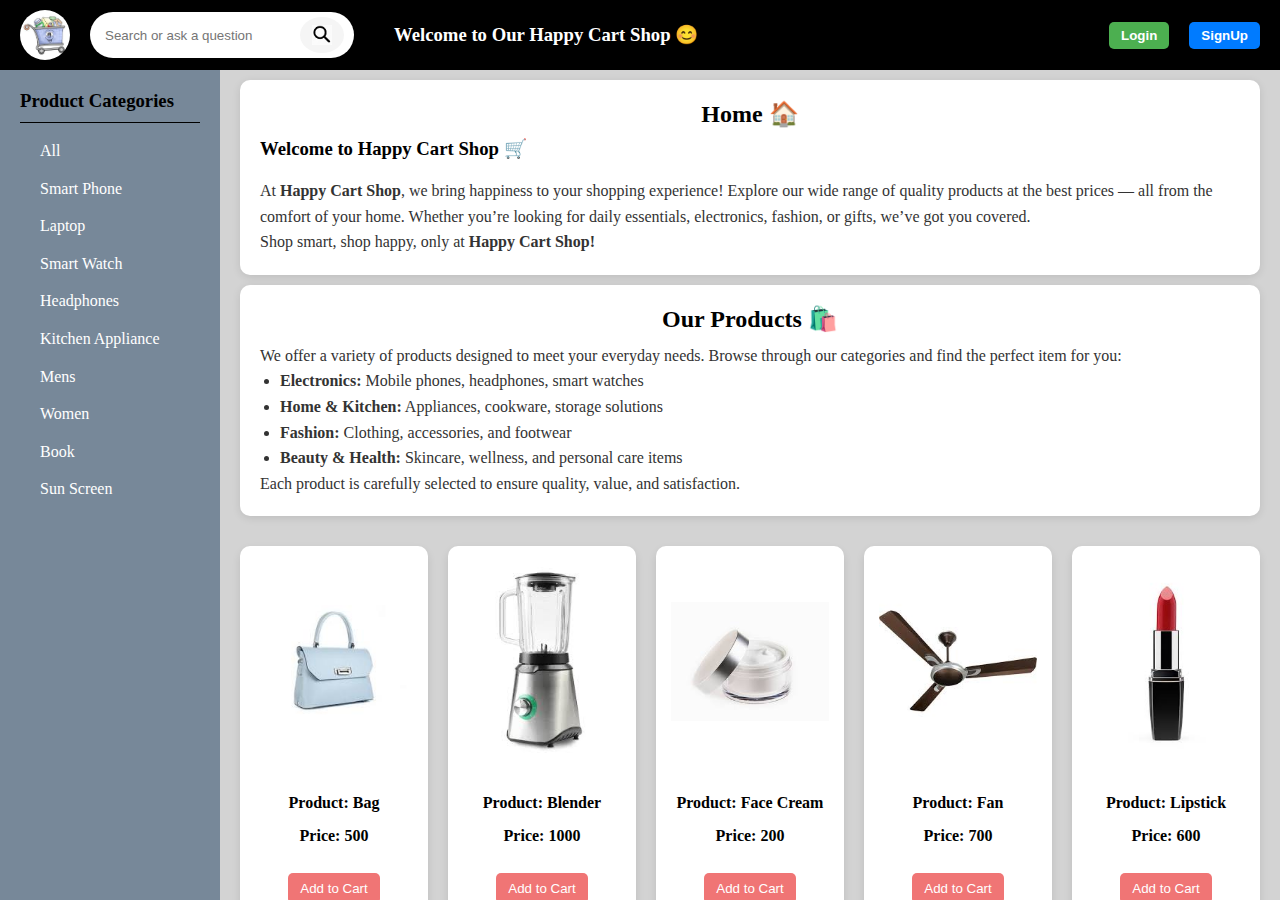
<file: index.html>
<html>
<head>
    <meta charset="UTF-8">
    <meta name="viewport" content="width=device-width, initial-scale=1.0">
    <title>Product Sales</title>
    <link rel="stylesheet" href="style.css">
</head>

<body>

    <!-- Navigation Bar -->
    <nav>
        <div class="logo-left">
            <img src="image/logo.jpeg" alt="logo" class="logo">

            <div class="search">
                <input type="text" placeholder="Search or ask a question">
                <button class="search-btn">
                    <img src="image/search.jpeg" alt="search" width="20" height="20">
                </button>
            </div>

            <div class="title">
                <h3>Welcome to Our Happy Cart Shop 😊</h3>
            </div>
        </div>

        <!-- RIGHT SIDE (Dynamic Login / Username) -->
        <div class="login-right" id="userSection">
            <!-- JS Will Replace This Content -->
        </div>
    </nav>


    <!-- Page Layout -->
    <div class="container">

        <!-- Sidebar -->
        <aside class="sidebar">
            <h3>Product Categories</h3>
            <ul>
                <li><a href="All.html" target="contentFrame">All</a></li>
                <li><a href="SmartPhone.html" target="contentFrame">Smart Phone</a></li>
                <li><a href="Laptop.html" target="contentFrame">Laptop</a></li>
                <li><a href="Smartwatch.html" target="contentFrame">Smart Watch</a></li>
                <li><a href="Headphones.html" target="contentFrame">Headphones</a></li>
                <li><a href="KitchenAppliance.html" target="contentFrame">Kitchen Appliance</a></li>
                <li><a href="Mens.html" target="contentFrame">Mens</a></li>
                <li><a href="Women.html" target="contentFrame">Women</a></li>
                <li><a href="Book.html" target="contentFrame">Book</a></li>
                <li><a href="Sunscreen.html" target="contentFrame">Sun Screen</a></li>
            </ul>
        </aside>

        <!-- Main content area -->
        <main class="content">
            <iframe name="contentFrame" src="All.html"></iframe>
        </main>

    </div>


    <!-- LOGIN / LOGOUT SCRIPT -->
    <script>
    function updateUserUI() {
        let loggedUser = localStorage.getItem("loggedInUser");
        let userSection = document.getElementById("userSection");

        if (loggedUser) {
            userSection.innerHTML = `
                <span class="username">👤 ${loggedUser}</span>

                <button class="order-btn" onclick="goOrders()">
                    My Orders
                </button>

                <button class="logout-btn" onclick="logout()">
                    Logout
                </button>
            `;
        } else {
            userSection.innerHTML = `
                <button class="login-btn" onclick="goLogin()">Login</button>
                <button class="signup-btn" onclick="goSignup()">SignUp</button>
            `;
        }
    }

    function goLogin() {
        window.location.href = "login.html";
    }

    function goSignup() {
        window.location.href = "signup.html";
    }

    function goOrders() {
        window.location.href = "order.html"; // You can change this if your page name is different
    }

    function logout() {
        localStorage.removeItem("loggedInUser");
        alert("Logged out successfully!");
        updateUserUI();
    }

    window.onload = updateUserUI;
</script>


</body>
</html>
</file>
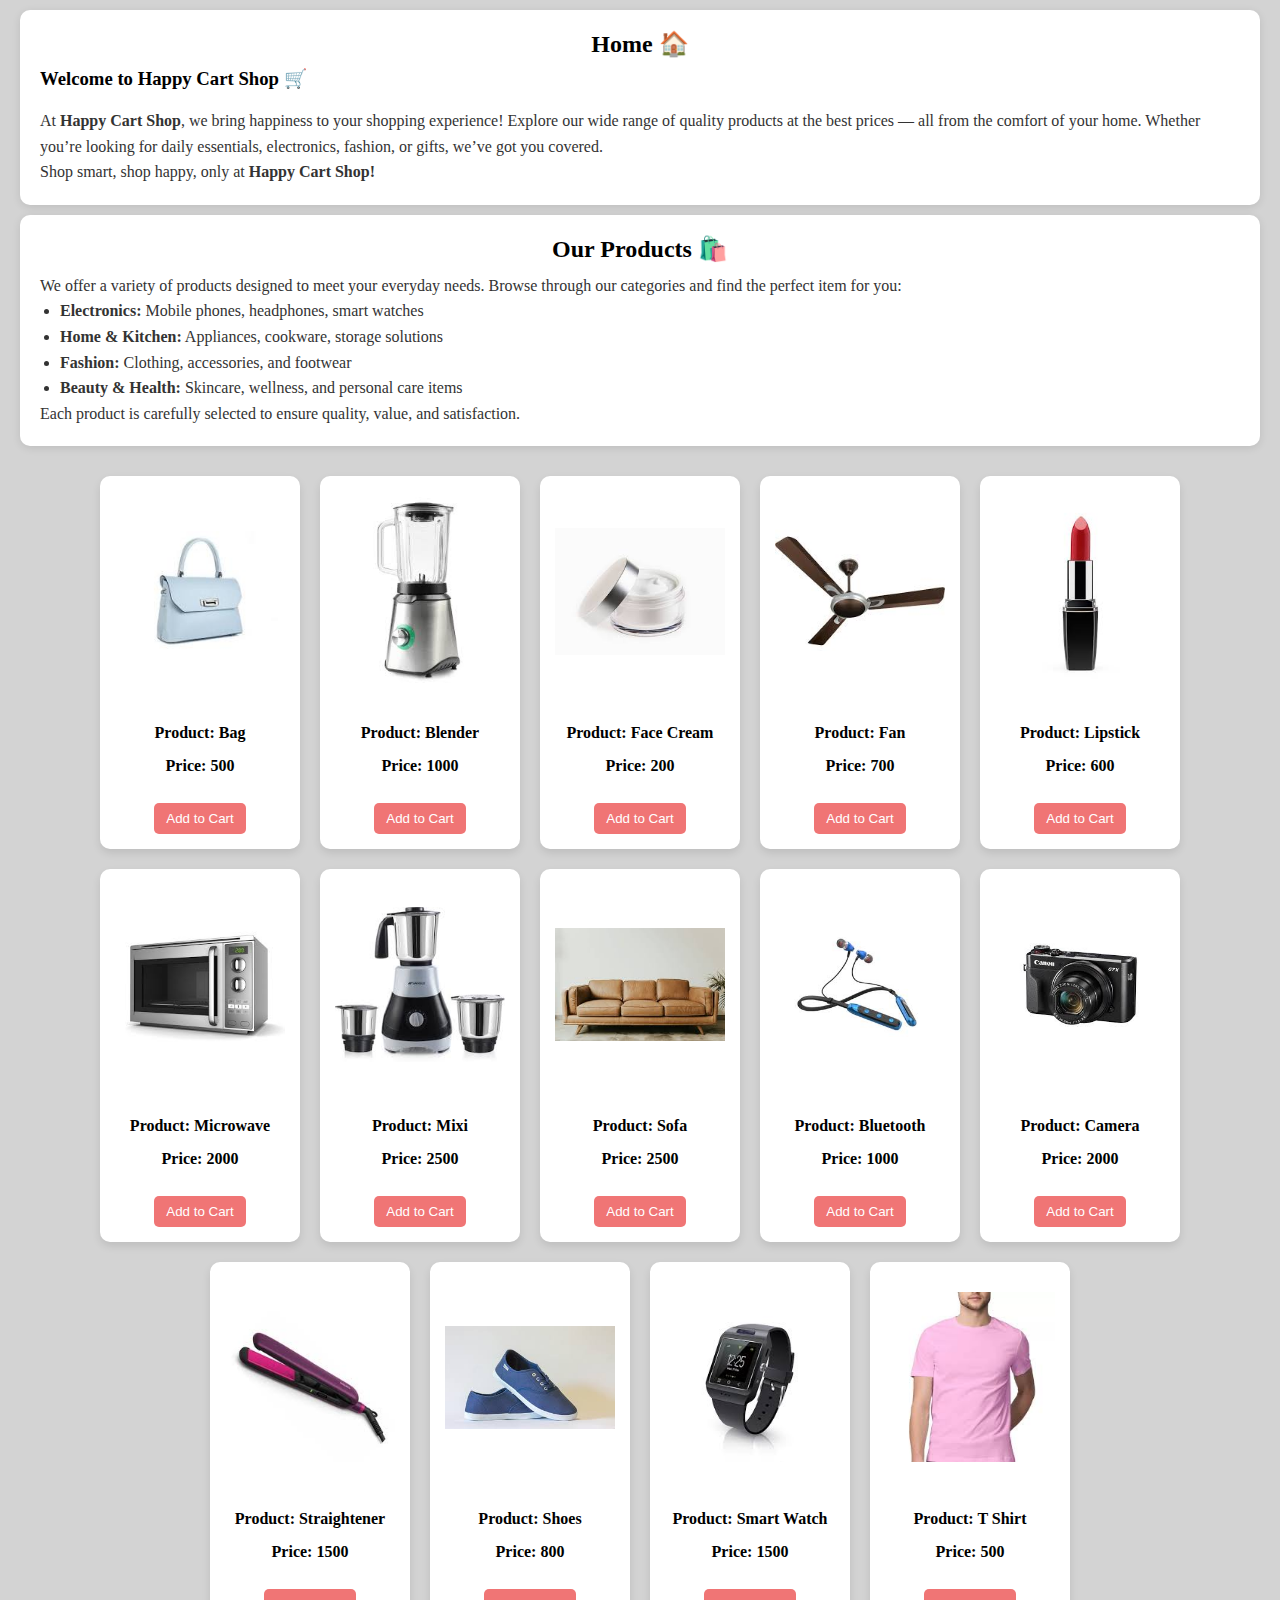
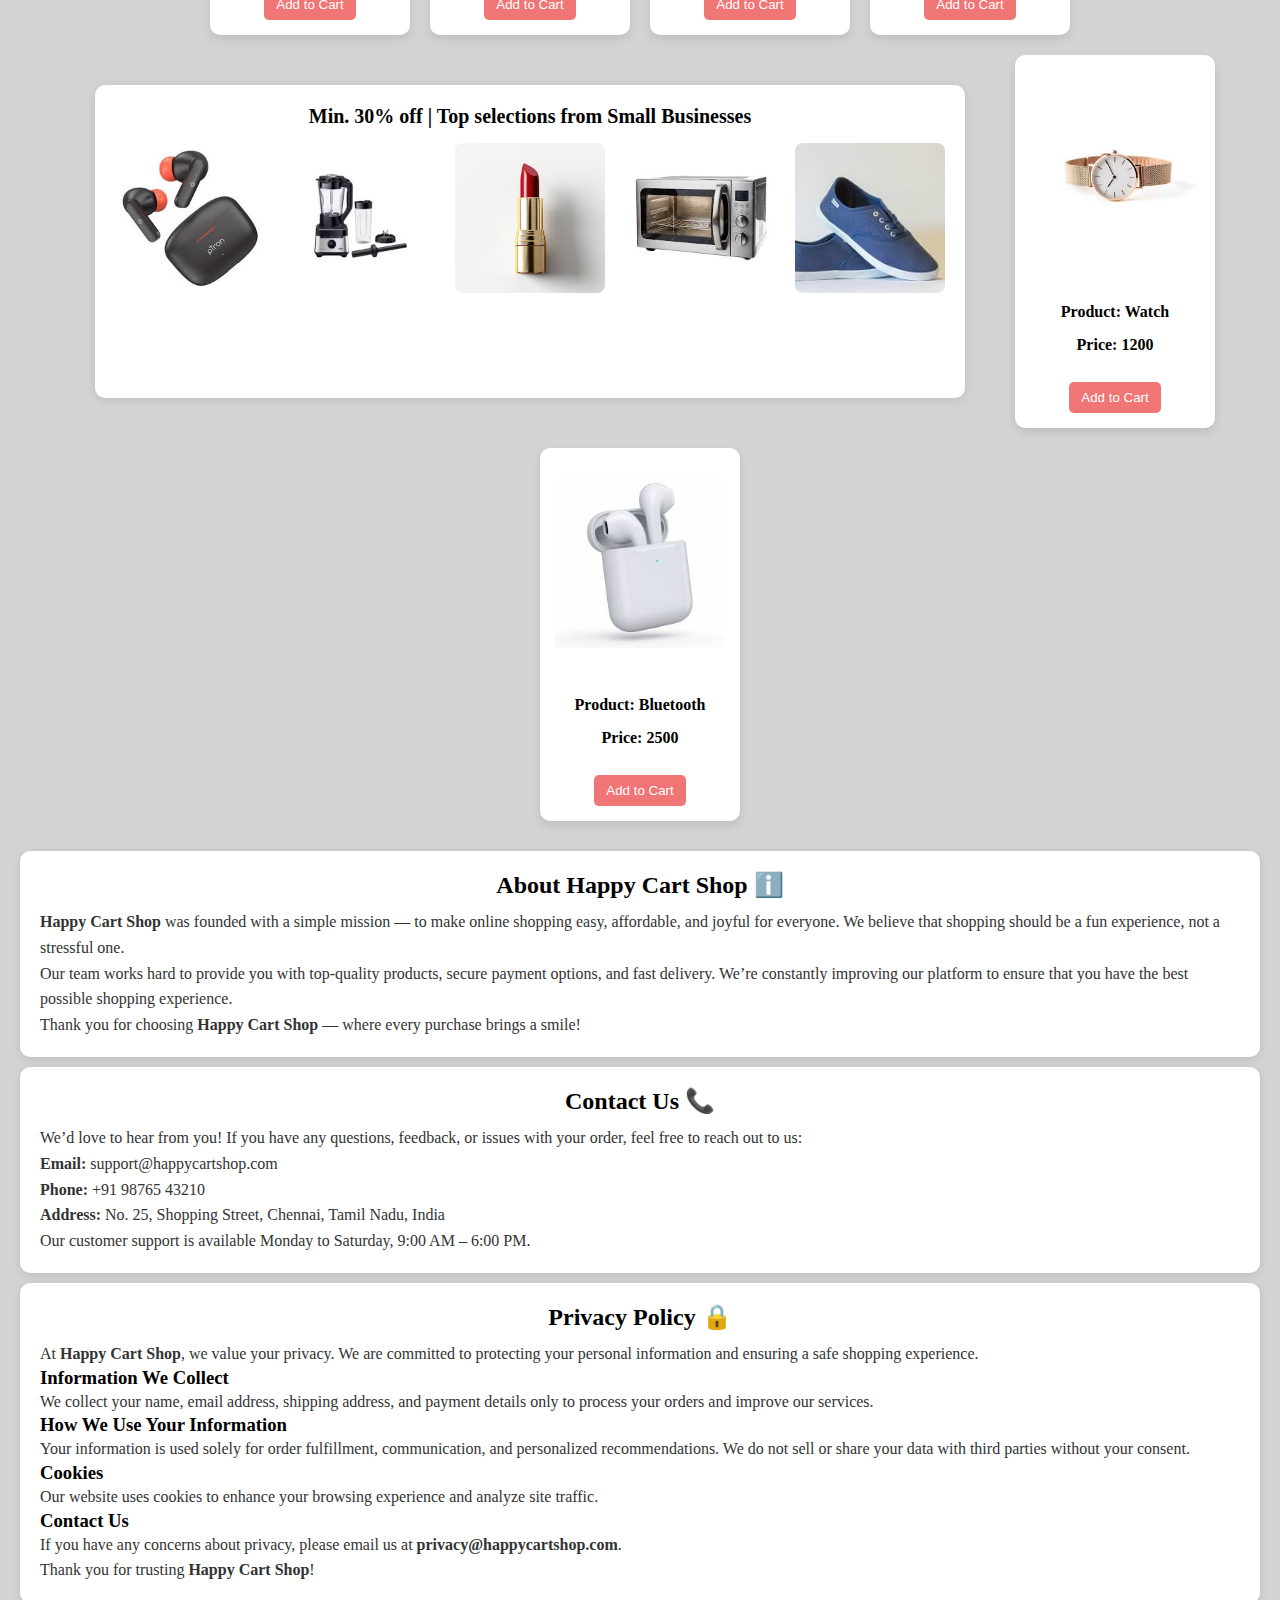
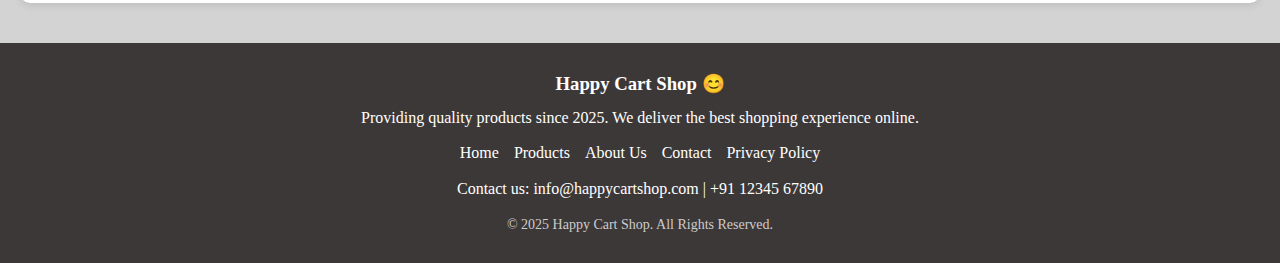
<file: All.html>
<!DOCTYPE html>
<html lang="en">
<head>
  <meta charset="UTF-8">
  <meta name="viewport" content="width=device-width, initial-scale=1.0">
  <title>All Products</title>
  <link rel="stylesheet" href="style.css">
</head>
<body>
  <div class="about">
    <h2> Home 🏠</h2>
    <h3>Welcome to Happy Cart Shop 🛒</h3><br>
    <p>At <b>Happy Cart Shop</b>, we bring happiness to your shopping experience! Explore our wide range of quality products at the best prices — all from the comfort of your home. Whether you’re looking for daily essentials, electronics, fashion, or gifts, we’ve got you covered.</p>
    <p>Shop smart, shop happy, only at <b>Happy Cart Shop!</b></p>
  </div>

  <div class="product-about">
    <h2>Our Products 🛍️ </h2>
    <p>We offer a variety of products designed to meet your everyday needs. Browse through our categories and find the perfect item for you:</p>
    <ul>
      <li><b>Electronics:</b> Mobile phones, headphones, smart watches</li>
      <li><b>Home & Kitchen:</b> Appliances, cookware, storage solutions</li>
      <li><b>Fashion:</b> Clothing, accessories, and footwear</li>
      <li><b>Beauty & Health:</b> Skincare, wellness, and personal care items</li>
    </ul>
    <p>Each product is carefully selected to ensure quality, value, and satisfaction.</p>
  </div>


  <div class="box">
    <div class="product-card">
      <img src="[data-uri]" alt="Product Image"><br>
      <h4>Product: Bag</h4>
      <h4>Price: 500</h4><br>
      <button>Add to Cart</button>
    </div>

    <div class="product-card">
      <img src="[data-uri]" alt="Product Image"><br>
      <h4>Product: Blender</h4>
      <h4>Price: 1000</h4><br>
      <button>Add to Cart</button>
    </div>

    <div class="product-card">
      <img src="[data-uri]" alt="Product Image"><br>
      <h4>Product: Face Cream</h4>
      <h4>Price: 200</h4><br>
      <button>Add to Cart</button>
    </div>

    <div class="product-card">
      <img src="[data-uri]" alt="Product Image"><br>
      <h4>Product: Fan</h4>
      <h4>Price: 700</h4><br>
      <button>Add to Cart</button>
    </div>

    <div class="product-card">
      <img src="[data-uri]" alt="Product Image"><br>
      <h4>Product: Lipstick</h4>
      <h4>Price: 600</h4><br>
      <button>Add to Cart</button>
    </div>

    <div class="product-card">
      <img src="[data-uri]" alt="Product Image"><br>
      <h4>Product: Microwave</h4>
      <h4>Price: 2000</h4><br>
      <button>Add to Cart</button>
    </div>

    <div class="product-card">
      <img src="[data-uri]" alt="Product Image"><br>
      <h4>Product: Mixi</h4>
      <h4>Price: 2500</h4><br>
      <button>Add to Cart</button>
    </div>


    <div class="product-card">
      <img src="[data-uri]" alt="Product Image"><br>
      <h4>Product: Sofa</h4>
      <h4>Price: 2500</h4><br>
      <button>Add to Cart</button>
    </div>

    <div class="product-card">
      <img src="[data-uri]" alt="Product Image"><br>
      <h4>Product: Bluetooth</h4>
      <h4>Price: 1000</h4><br>
      <button>Add to Cart</button>
    </div>

    <div class="product-card">
      <img src="[data-uri]" alt="Product Image"><br>
      <h4>Product: Camera</h4>
      <h4>Price: 2000</h4><br>
      <button>Add to Cart</button>
    </div>

    <div class="product-card">
      <img src="[data-uri]" alt="Product Image"><br>
      <h4>Product: Straightener</h4>
      <h4>Price: 1500</h4><br>
      <button>Add to Cart</button>
    </div>

    <div class="product-card">
      <img src="[data-uri]" alt="Product Image"><br>
      <h4>Product: Shoes</h4>
      <h4>Price: 800</h4><br>
      <button>Add to Cart</button>
    </div>

    <div class="product-card">
      <img src="[data-uri]" alt="Product Image"><br>
      <h4>Product: Smart Watch</h4>
      <h4>Price: 1500</h4><br>
      <button>Add to Cart</button>
    </div>

    <div class="product-card">
      <img src="[data-uri]" alt="Product Image"><br>
      <h4>Product: T Shirt</h4>
      <h4>Price: 500</h4><br>
      <button>Add to Cart</button>
    </div>

    <section class="product-banner">
    <h2>Min. 30% off | Top selections from Small Businesses</h2>
    <div class="product-container">
        <div class="product">
        <img src="[data-uri]" alt="Product 1" />
        </div>
        <div class="product">
        <img src="[data-uri]" alt="Product 2" />
        </div>
        <div class="product">
        <img src="[data-uri]" alt="Product 3" />
        </div>
        <div class="product">
        <img src="[data-uri]" alt="Product 4" />
        </div>
        <div class="product">
        <img src="[data-uri]" alt="Product 5" />
        </div>
    </div>
    </section>


    <div class="product-card">
      <img src="[data-uri]" alt="Product Image"><br>
      <h4>Product: Watch</h4>
      <h4>Price: 1200</h4><br>
      <button>Add to Cart</button>
    </div>

    <div class="product-card">
      <img src="[data-uri]" alt="Product Image"><br>
      <h4>Product: Bluetooth</h4>
      <h4>Price: 2500</h4><br>
      <button>Add to Cart</button>
    </div>
  </div>

  <div class="About">
    <h2>About Happy Cart Shop ℹ️ </h2>
    <p><b>Happy Cart Shop</b> was founded with a simple mission — to make online shopping easy, affordable, and joyful for everyone. We believe that shopping should be a fun experience, not a stressful one.</p>
    <p>Our team works hard to provide you with top-quality products, secure payment options, and fast delivery. We’re constantly improving our platform to ensure that you have the best possible shopping experience.</p>
    <p>Thank you for choosing <b>Happy Cart Shop</b> — where every purchase brings a smile!</p>
  </div>


  <div class="contact">
    <h2>Contact Us 📞</h2>
    <p>We’d love to hear from you! If you have any questions, feedback, or issues with your order, feel free to reach out to us:</p>

    <p><b>Email:</b> support@happycartshop.com</p>
    <p><b>Phone:</b> +91 98765 43210</p>
    <p><b>Address:</b> No. 25, Shopping Street, Chennai, Tamil Nadu, India</p>

    <p>Our customer support is available Monday to Saturday, 9:00 AM – 6:00 PM.</p>

  </div>

  <div class="privacy">
    <h2>Privacy Policy 🔒 </h2>
    <p>At <b>Happy Cart Shop</b>, we value your privacy. We are committed to protecting your personal information and ensuring a safe shopping experience.</p>

    <h3>Information We Collect</h3>
    <p>We collect your name, email address, shipping address, and payment details only to process your orders and improve our services.</p>

    <h3>How We Use Your Information</h3>
    <p>Your information is used solely for order fulfillment, communication, and personalized recommendations. We do not sell or share your data with third parties without your consent.</p>

    <h3>Cookies</h3>
    <p>Our website uses cookies to enhance your browsing experience and analyze site traffic.</p>

    <h3>Contact Us</h3>
    <p>If you have any concerns about privacy, please email us at <b>privacy@happycartshop.com</b>.</p>

    <p>Thank you for trusting <b>Happy Cart Shop</b>!</p>

  </div>


  <!-- Footer Start -->
<footer class="footer">
  <div class="footer-content">
    <h3>Happy Cart Shop 😊
  </div></h3>
    <p>Providing quality products since 2025. We deliver the best shopping experience online.</p>
    <ul class="footer-links">
      <li><a href="#">Home</a></li>
      <li><a href="#">Products</a></li>
      <li><a href="#">About Us</a></li>
      <li><a href="#">Contact</a></li>
      <li><a href="#">Privacy Policy</a></li>
    </ul>
    <p>Contact us: info@happycartshop.com | +91 12345 67890</p>
  </div>
  <div class="footer-bottom">
    &copy; 2025 Happy Cart Shop. All Rights Reserved.
  </div>
</footer>
<!-- Footer End -->

</body>
</html>
</file>
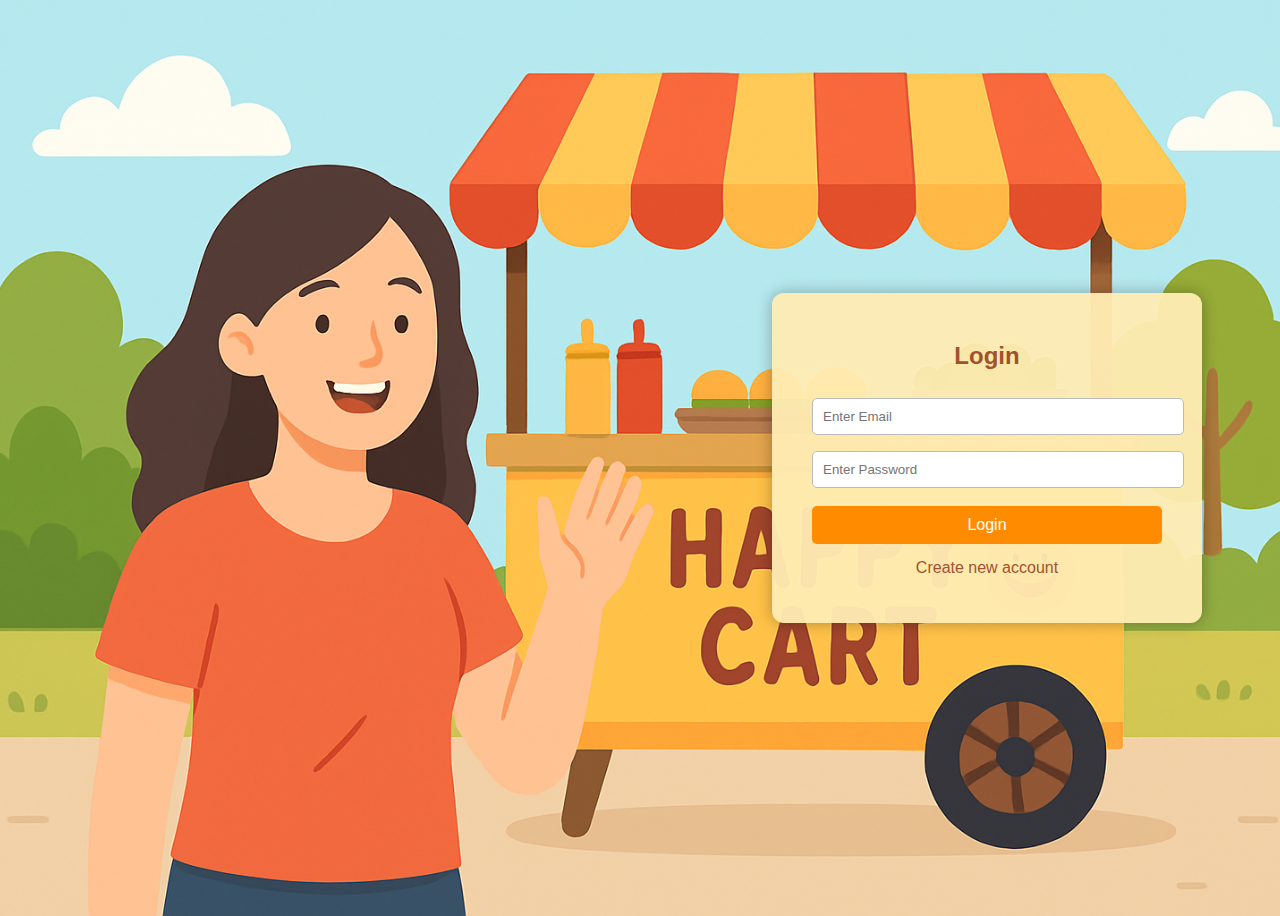
<file: login.html>
<!DOCTYPE html>
<html lang="en">
<head>
    <meta charset="UTF-8">
    <title>Login - Happy Cart</title>

    <style>
        body {
            font-family: Arial, sans-serif;
            background-image: url('image/LOGIN.png');  
            background-size: cover;
            background-position: center;
            background-repeat: no-repeat;

            display: flex;
            justify-content: flex-end;
            align-items: center;
            height: 100vh;
            padding-right: 70px;
        }

        .container {
            width: 350px;
            background: rgba(255, 236, 179, 0.95);
            padding: 30px 40px;
            border-radius: 12px;
            box-shadow: 0px 0px 15px rgba(0,0,0,0.3);
        }

        h2 {
            text-align: center;
            margin-bottom: 20px;
            color: #a0522d;
        }

        input {
            width: 100%;
            padding: 10px;
            margin: 8px 0;
            border-radius: 5px;
            border: 1px solid #bbb;
        }

        button {
            width: 100%;
            padding: 10px;
            margin-top: 10px;
            background: #ff8c00;
            border: none;
            color: white;
            font-size: 16px;
            border-radius: 5px;
            cursor: pointer;
        }

        button:hover {
            background: #cc7000;
        }

        .link {
            text-align: center;
            margin-top: 15px;
            color: #a0522d;
            cursor: pointer;
        }
    </style>
</head>

<body>

<div class="container">
    <h2>Login</h2>

    <input type="email" id="loginEmail" placeholder="Enter Email">
    <input type="password" id="loginPassword" placeholder="Enter Password">

    <button onclick="login()">Login</button>

    <p class="link">
        <a href="signup.html" style="color:#a0522d; text-decoration:none;">Create new account</a>
    </p>
</div>

<script>
    function login() {
        let email = document.getElementById("loginEmail").value;
        let password = document.getElementById("loginPassword").value;

        let storedUser = JSON.parse(localStorage.getItem("user"));

        if (!storedUser) {
            alert("No account found. Please signup first.");
            return;
        }

        if (email === storedUser.email && password === storedUser.password) {
            alert("Login successful!");
            localStorage.setItem("loggedInUser", storedUser.name);
            window.location.href = "index.html";
        } else {
            alert("Incorrect email or password");
        }
    }
</script>

</body>
</html>
</file>
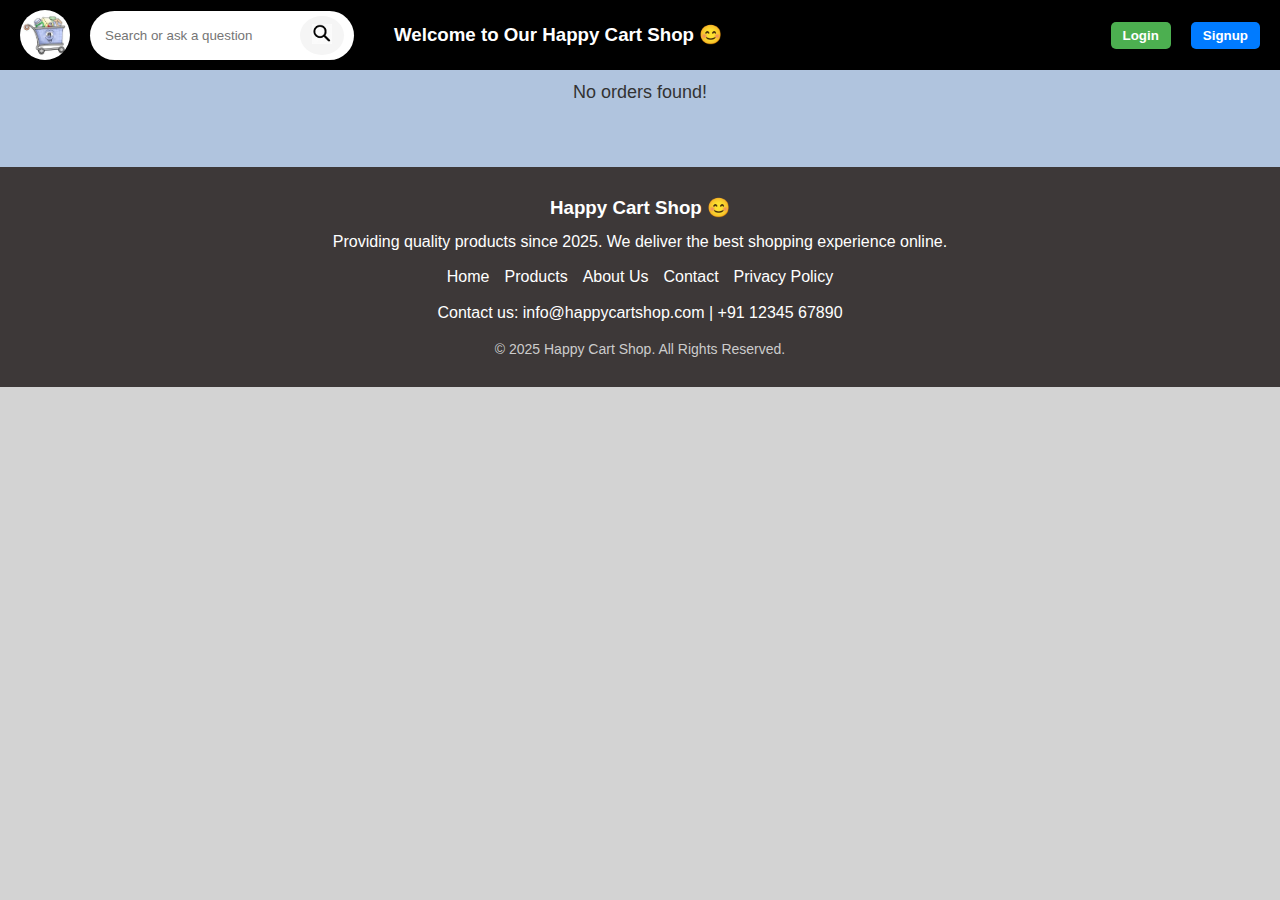
<file: order.html>
<!DOCTYPE html>
<html lang="en">
<head>
  <meta charset="UTF-8">
  <meta name="viewport" content="width=device-width, initial-scale=1.0">
  <title>Head Phones</title>
  <link rel="stylesheet" href="style.css">
  <style>
    body {
      background-color: lightsteelblue;
      margin: 0;
      font-family: 'Segoe UI', Arial, sans-serif;
    }

    nav {
    position: fixed;      /* Navbar stays fixed */
    top: 0;               /* Stick to top */
    left: 0;
    width: 100%;          /* Full width */
    z-index: 1000;        /* Stay above other content */

    display: flex;
    justify-content: space-between;
    align-items: center;
    background-color: black;
    color: white;
    padding: 10px 20px;
}

.logo-left {
    display: flex;
    align-items: center;
    gap: 20px;
}

.logo {
    width: 50px;
    height: 50px;
    border-radius: 50%;
}

/* Search box */
.search {
    display: flex;
    align-items: center;
    background-color: white;
    border-radius: 25px;
    padding: 5px 10px;
}

.search input {
    border: none;
    outline: none;
    padding: 5px;
    width: 200px;
}

.search-btn {
    background-color: #f5f5f5;
    border: none;
    cursor: pointer;
    border-radius: 50%;
}

/* Navbar Title */
.title h3 {
    color: white;
    margin-left: 20px;
}

/* Buttons Area (Right side) */
.login-right {
    display: flex;
    align-items: center;
    gap: 10px;
}

/* Login & Signup Buttons */
.login-btn, .signup-btn {
    padding: 6px 15px;
    border: none;
    border-radius: 5px;
    cursor: pointer;
    color: white;
    font-weight: bold;
}

.login-btn {
    background-color: #4CAF50;
}

.signup-btn {
    background-color: #007BFF;
}

/* Username Display */
.username {
    font-size: 16px;
    font-weight: bold;
    color: #ffdd8d; /* light golden to match dark navbar */
    margin-right: 10px;
}

.order-btn, .logout-btn, .login-btn, .signup-btn {
    padding: 6px 12px;
    margin-left: 10px;
    border: none;
    border-radius: 5px;
    cursor: pointer;
}

.order-btn {
    background-color: #4caf50;
    color: white;
}

/* Logout Button */
.logout-btn {
    padding: 6px 12px;
    background-color: #ff5722;
    border: none;
    border-radius: 5px;
    color: white;
    font-weight: bold;
    cursor: pointer;
}

.logout-btn:hover {
    background-color: #e64a19;
}

    h2 {
      text-align: center;
      margin-top: 20px;
      color: #333;
    }

    .order-container {
      display: flex;
      flex-wrap: wrap;
      justify-content: center;
      gap: 20px;
      padding: 20px;
    }

    .order-card {
      background-color: #fff;
      border-radius: 15px;
      box-shadow: 0 5px 15px rgba(0,0,0,0.1);
      width: 280px;
      padding: 15px;
      text-align: center;
      transition: transform 0.3s ease;
    }

    .order-card:hover {
      transform: scale(1.05);
    }

    .order-card img {
      width: 100%;
      height: 200px;
      border-radius: 10px;
      object-fit: cover;
    }

    .track-btn {
      background-color: #007bff;
      padding: 8px 18px;
      border-radius: 25px;
      border: none;
      color: white;
      cursor: pointer;
      margin-top: 10px;
    }

    .delete-btn {
      background-color: #dc3545;
      padding: 8px 18px;
      border-radius: 25px;
      border: none;
      color: white;
      cursor: pointer;
      margin-top: 10px;
    }

   .footer {
  background-color: rgb(61, 56, 56);
  color: white;
  text-align: center;
  padding: 30px 20px;
  margin-top: 40px;
}

.footer h3 {
  margin-bottom: 10px;
}

.footer p {
  margin: 5px 0;
  color: white;
}

.footer-links {
  list-style: none;
  padding: 0;
  margin: 10px 0;
  display: flex;
  justify-content: center;
  flex-wrap: wrap;
  gap: 15px;
}

.footer-links a {
  color: white;
  text-decoration: none;
}

.footer-links a:hover {
  text-decoration: underline;
}

.footer-bottom {
  margin-top: 15px;
  font-size: 14px;
  color: #ccc;
}

    #paymentPage, #orderSuccess, #detailsPage { display: none; }
    
  </style>
  
</head>
<body>
  <nav>
        <div class="logo-left">
            <img src="image/logo.jpeg" alt="logo" class="logo">

            <div class="search">
                <input type="text" placeholder="Search or ask a question">
                <button class="search-btn">
                    <img src="image/search.jpeg" alt="search" width="20" height="20">
                </button>
            </div>

            <div class="title">
                <h3>Welcome to Our Happy Cart Shop 😊</h3>
            </div>
        </div>

        <!-- RIGHT SIDE (Dynamic Login / Username) -->
        <div class="login-right" id="userSection">
            <!-- JS Will Replace This Content -->
        </div>
    </nav>

<div style="flex: 1;">
      <h2>Your Orders</h2>
      <div class="order-container" id="orderContainer"></div>
    </div>
  </div>




  <footer class="footer">
  <div class="footer-content">
    <h3>Happy Cart Shop 😊</h3>
    <p>Providing quality products since 2025. We deliver the best shopping experience online.</p>
    <ul class="footer-links">
      <li><a href="#">Home</a></li>
      <li><a href="#">Products</a></li>
      <li><a href="#">About Us</a></li>
      <li><a href="#">Contact</a></li>
      <li><a href="#">Privacy Policy</a></li>
    </ul>
    <p>Contact us: info@happycartshop.com | +91 12345 67890</p>
  </div>
  <div class="footer-bottom">
    &copy; 2025 Happy Cart Shop. All Rights Reserved.
  </div>
</footer>






<script>
    let orders = JSON.parse(localStorage.getItem("orders")) || [];
    const container = document.getElementById("orderContainer");

    function renderOrders() {
      if (orders.length === 0) {
        container.innerHTML = "<p style='text-align:center;font-size:18px;'>No orders found!</p>";
        return;
      }

      container.innerHTML = "";

      orders.forEach((order, index) => {
        container.innerHTML += `
        <div class="order-card">
          <img src="${order.image}" alt="${order.product}">
          <h3>${order.product}</h3>
          <p><b>Price:</b> ₹${order.price}</p>
          <p><b>Ordered on:</b> ${order.date}</p>
          <p><b>Status:</b> Preparing for dispatch 🚚</p>

          <button class="track-btn" onclick="trackOrder(${index})">Track</button>
          <button class="delete-btn" onclick="deleteOrder(${index})">Delete</button>

          <p id="track${index}" style="color:green;font-weight:bold;"></p>
        </div>
        `;
      });
    }

    
    function trackOrder(index) {
      document.getElementById(`track${index}`).innerHTML =
        "✅ Your order will be delivered within <b>1 day</b>.";
    }
 

    function deleteOrder(index) {
      if (confirm("Delete this order?")) {
        orders.splice(index, 1);
        localStorage.setItem("orders", JSON.stringify(orders));
        renderOrders();
      }
    }

    renderOrders();


    const userSection = document.getElementById("userSection");

// Get username from localStorage
let loggedUser = localStorage.getItem("loggedInUser");

function showUserUI() {
    if (loggedUser) {
        // If USER is logged in
        userSection.innerHTML = `
            <span class="username">👤 ${loggedUser}</span>
            <button class="logout-btn" onclick="logoutUser()">Logout</button>
        `;
    } else {
        // If NO USER is logged in
        userSection.innerHTML = `
            <button class="login-btn" onclick="window.location.href='login.html'">Login</button>
            <button class="signup-btn" onclick="window.location.href='signup.html'">Signup</button>
        `;
    }
}

function logoutUser() {
    localStorage.removeItem("loggedInUser");
    alert("Logged out successfully!");
    window.location.reload();  // refresh UI
}

showUserUI();
  </script>






</body>
</html>
</file>
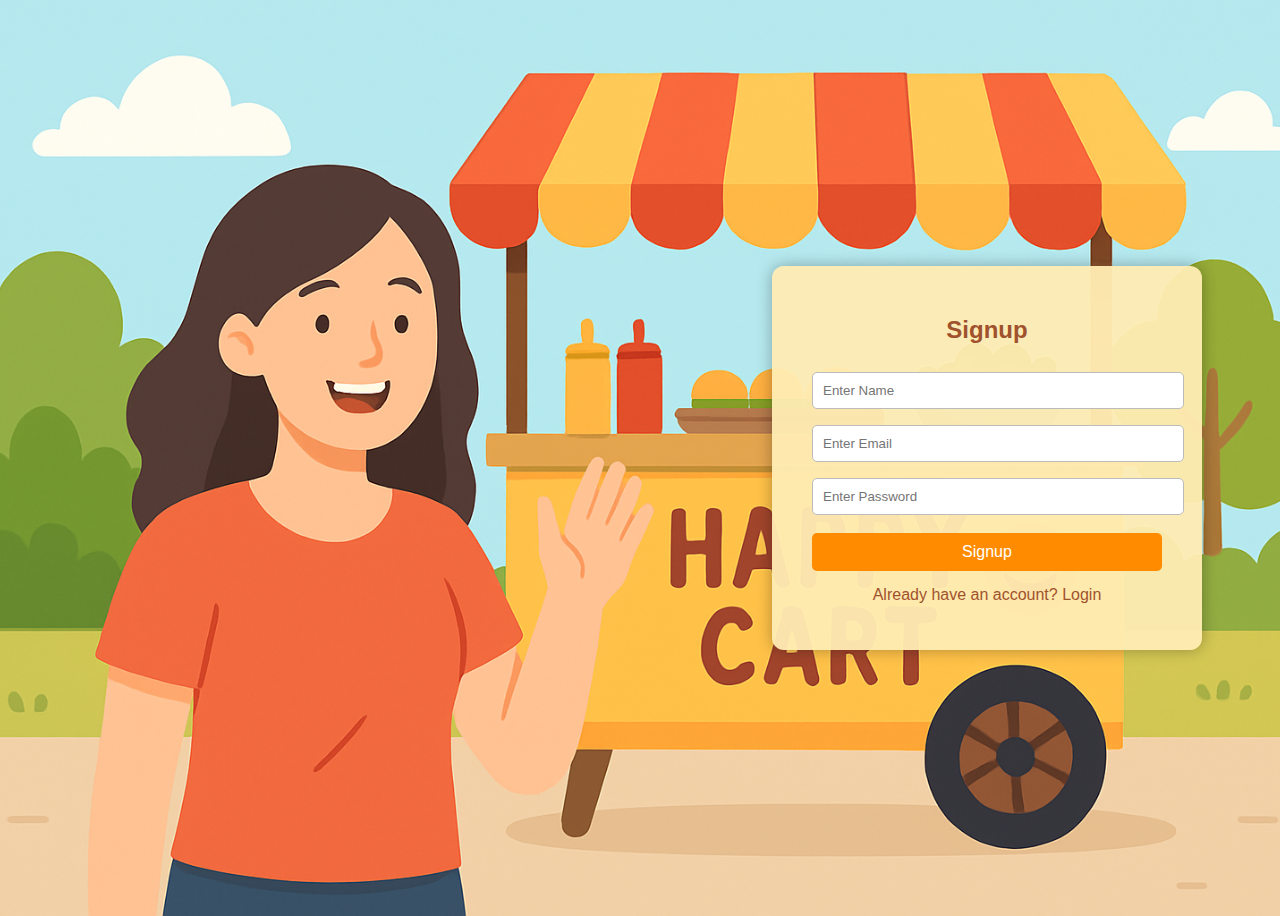
<file: signup.html>
<!DOCTYPE html>
<html lang="en">
<head>
    <meta charset="UTF-8">
    <title>Signup - Happy Cart</title>

    <style>
        body {
            font-family: Arial, sans-serif;
            background-image: url('image/LOGIN.png'); 
            background-size: cover;
            background-position: center;
            background-repeat: no-repeat;

            display: flex;
            justify-content: flex-end;
            align-items: center;
            height: 100vh;
            padding-right: 70px;
        }

        .container {
            width: 350px;
            background: rgba(255, 236, 179, 0.95);
            padding: 30px 40px;
            border-radius: 12px;
            box-shadow: 0px 0px 15px rgba(0,0,0,0.3);
        }

        h2 {
            text-align: center;
            margin-bottom: 20px;
            color: #a0522d;
        }

        input {
            width: 100%;
            padding: 10px;
            margin: 8px 0;
            border-radius: 5px;
            border: 1px solid #bbb;
        }

        button {
            width: 100%;
            padding: 10px;
            margin-top: 10px;
            background: #ff8c00;
            border: none;
            color: white;
            font-size: 16px;
            border-radius: 5px;
            cursor: pointer;
        }

        button:hover {
            background: #cc7000;
        }

        .link {
            text-align: center;
            margin-top: 15px;
            color: #a0522d;
            cursor: pointer;
        }
    </style>
</head>

<body>

<div class="container">
    <h2>Signup</h2>

    <input type="text" id="signupName" placeholder="Enter Name">
    <input type="email" id="signupEmail" placeholder="Enter Email">
    <input type="password" id="signupPassword" placeholder="Enter Password">

    <button onclick="signup()">Signup</button>

    <p class="link">
        <a href="login.html" style="color:#a0522d; text-decoration:none;">Already have an account? Login</a>
    </p>
</div>

<script>
    function signup() {
        let name = document.getElementById("signupName").value;
        let email = document.getElementById("signupEmail").value;
        let password = document.getElementById("signupPassword").value;

        if (!name || !email || !password) {
            alert("Please fill all fields");
            return;
        }

        let user = { name, email, password };
        localStorage.setItem("user", JSON.stringify(user));

        alert("Signup successful!");
        window.location.href = "login.html";
    }
</script>

</body>
</html>
</file>
<file: style.css>
/* Reset some default browser spacing */
* {
    margin: 0;
    padding: 0;
    box-sizing: border-box;
}
html, body {
        margin: 0;
        padding: 0;
        overflow-x: hidden;
        box-sizing: border-box;
        background-color: lightgray;
    }

iframe {
    width: 100%;
    height: 100vh;
    border: none;
}


/* Navbar styling */
nav {
    display: flex;
    justify-content: space-between;
    align-items: center;
    background-color: black;
    color: white;
    padding: 10px 20px;
}

.logo-left {
    display: flex;
    align-items: center;
    gap: 20px;
}

.logo {
    width: 50px;
    height: 50px;
    border-radius: 50%;
}

/* Search box */
.search {
    display: flex;
    align-items: center;
    background-color: white;
    border-radius: 25px;
    padding: 5px 10px;
}

.search input {
    border: none;
    outline: none;
    padding: 5px;
    width: 200px;
}

.search-btn {
    background-color: #f5f5f5;
    border: none;
    cursor: pointer;
    border-radius: 50%;
}

/* Navbar Title */
.title h3 {
    color: white;
    margin-left: 20px;
}

/* Buttons Area (Right side) */
.login-right {
    display: flex;
    align-items: center;
    gap: 10px;
}

/* Login & Signup Buttons */
.login-btn, .signup-btn {
    padding: 6px 15px;
    border: none;
    border-radius: 5px;
    cursor: pointer;
    color: white;
    font-weight: bold;
}

.login-btn {
    background-color: #4CAF50;
}

.signup-btn {
    background-color: #007BFF;
}

/* Username Display */
.username {
    font-size: 16px;
    font-weight: bold;
    color: #ffdd8d; /* light golden to match dark navbar */
    margin-right: 10px;
}
header {
    display: flex;
    flex-wrap: wrap; /* Allows items to move to next line on small screens */
    justify-content: space-between;
    align-items: center;
    background-color: black;
    color: white;
    padding: 10px 20px;
}
header .buttons {
    display: flex;
    gap: 10px; /* space between buttons */
    flex-wrap: wrap; /* wrap buttons if screen is small */
}

button {
    padding: 8px 12px;
    border: none;
    border-radius: 5px;
    cursor: pointer;
}

button.logout-btn {
    background-color: #FF5722; /* your logout button color */
    color: white;
}

.order-btn, .logout-btn, .login-btn, .signup-btn {
    padding: 6px 12px;
    margin-left: 10px;
    border: none;
    border-radius: 5px;
    cursor: pointer;
}

.order-btn {
    background-color: #4caf50;
    color: white;
}

/* Logout Button */
.logout-btn {
    padding: 6px 12px;
    background-color: #ff5722;
    border: none;
    border-radius: 5px;
    color: white;
    font-weight: bold;
    cursor: pointer;
}

.logout-btn:hover {
    background-color: #e64a19;
}

/* Page container: sidebar + content */
.container {
    display: flex;
    height: calc(100vh - 70px); /* fills screen below nav */
}

/* Sidebar */
.sidebar {
    width: 220px;
    background-color: lightslategray;
    color: white;
    padding: 20px;
    overflow-y: auto;
    transition: background-color 0.3s, color 0.3s;
}

.sidebar:hover {
    color: black; /* ✅ text becomes visible */
}

.sidebar h3 {
    margin-bottom: 15px;
    border-bottom: 1px solid black;
    padding-bottom: 10px;
    color: black;
}

.sidebar ul {
    list-style: none;
}

.sidebar li {
    margin: 12px 0;
}

.sidebar a {
    text-decoration: none;
    color: white;
    transition: color 0.2s;
}

.sidebar a:hover {
    color: black;
}

/* Main content area */
.content {
    flex: 1;
    background-color: #fff;
    overflow-y: auto;
}

iframe {
    width: 100%;
    height: 100%;
    border: none;
}

.section-container {
    display: flex;
    flex-wrap: wrap;
    gap: 20px;
    justify-content: center;
}

.about, .product-about, .About, .contact, .privacy {
    background-color: white;
    border-radius: 10px;
    box-shadow: 0 2px 8px rgba(0,0,0,0.1);
    padding: 20px;
    flex: 1 1 calc(50% - 40px); /* Two sections per row */
    min-width: 300px;
    margin: 10px;
    margin-left: 20px;
    margin-right:20px ;
}

.About {
    flex: 1 1 100%; /* About section takes full width */
}

h2 {
    text-align: center;
    color: black;
    margin-bottom: 10px;
}

h4 {
    color: black;
    margin-top: 15px;
}

p, li {
    line-height: 1.6;
    color: #333;
}

ul {
    margin-left: 20px;
}

/* Hover effect */
.about:hover, .product-about:hover, .About:hover, .contact:hover, .privacy:hover {
    transform: scale(1.02);
    transition: 0.3s ease;
    background-color: #fff7e6;
}

/* Responsive layout */
@media (max-width: 768px) {
    .about, .product-about, .contact, .privacy, .About {
        flex: 1 1 100%;
    }
}


/* Product grid layout */
/* Product container */
/* Container for all cards */

.box {
  display: flex;
  flex-wrap: wrap;
  justify-content: center;
  gap: 20px;
  padding: 20px;
}

.product-card {
  flex: 1 1 calc(20% - 20px);   /* ✅ 5 cards per row */
  max-width: 200px;
  background: lightslategrey;
  border-radius: 10px;
  box-shadow: 0 2px 8px rgba(0,0,0,0.1);
  padding: 15px;
  text-align: center;
  transition: transform 0.3s;
}

.product-card img {
        /* set a fixed width */
  height: auto;     /* set a fixed height */
  object-fit: contain; /* keeps the aspect ratio and prevents stretching */
  display: block;
  margin: 0 auto;      /* center the image inside the card */
  max-width: 100%;
}


.product-card:hover {
  transform: scale(1.05);
}

.product-card button {
  background-color: rgb(240, 117, 117);
  color: #fff;
  border: none;
  padding: 8px 12px;
  border-radius: 5px;
  cursor: pointer;
  margin-top: 10px;
}

.product-card button:hover {
  background-color: #218838;
}


/* Responsive adjustment for very small screens */
@media (max-width: 480px) {
  .box {
    flex-direction: column;
    align-items: center;
  }

  .product-card {
    max-width: 90%; /* Almost full width on mobile */
  }
}


.product-banner {
  margin: 30px;
  background: #fff;
  padding: 20px;
  border-radius: 10px;
  box-shadow: 0 2px 8px rgba(0, 0, 0, 0.1);
}

.product-banner h2 {
  font-size: 20px;
  margin-bottom: 15px;
}

.product-container {
  display: flex;
  flex-wrap: wrap;
  gap: 15px;          /* space between products */
  justify-content: center;
  overflow-x: hidden;  
}



.product-container::-webkit-scrollbar {
  display: none; /* Hide scrollbar for cleaner look */
}

.product img {
  width: 150px;
  height: 150px;
  border-radius: 8px;
  object-fit: cover;
}

.product {
    flex: 1 1 calc(20% - 15px); /* 5 products per row on desktop */
    max-width: 150px;
}

@media (max-width: 668px) {
    .product {
        flex: 1 1 calc(50% - 15px); /* 2 products per row on tablets */
    }
}

@media (max-width: 480px) {
    .product {
        flex: 1 1 50%; /* 1 product per row on mobile */
    }
}


.latest-banner {
  margin: 30px;
  background: #fff;
  padding: 20px;
  border-radius: 10px;
  box-shadow: 0 2px 8px rgba(0, 0, 0, 0.1);
}

.latest-banner h2 {
  font-size: 20px;
  margin-bottom: 15px;
}

.latest-container {
  display: flex;
  flex-wrap: wrap;
  gap: 15px;          /* space between products */
  justify-content: center;
  overflow-x: hidden;  
}

.latest-container::-webkit-scrollbar {
  display: none; /* Hide scrollbar for cleaner look */
}

.latest img {
  width: 150px;
  height: 150px;
  border-radius: 8px;
  object-fit: cover;
}

.latest {
    flex: 1 1 calc(20% - 15px); /* 5 products per row on desktop */
    max-width: 150px;
}

@media (max-width: 668px) {
    .latest {
        flex: 1 1 calc(50% - 15px); /* 2 products per row on tablets */
    }
}

@media (max-width: 480px) {
    .latest {
        flex: 1 1 50%; /* 1 product per row on mobile */
    }
}

/* Outer box for all products */
.week-container-box {
  background-color: lightgoldenrodyellow;
  border: 2px solid #ccc;
  border-radius: 12px;
  padding: 20px;
  margin: 10px auto;
  width: 90%;

}

.week-container-box h1{
  text-align: center;
  color:rgb(48, 49, 131);
  font-size: 100px;
}

/* Grid layout for products */
/* Outer Section */
.week-container-box {
  background-color: lightseagreen;
  border: 2px solid #ddd;
  border-radius: 12px;
  padding: 30px 20px;
  margin: 30px auto;
  width: 90%;
  box-shadow: 0 4px 12px rgba(0, 0, 0, 0.1);
}

/* Section Title */
.week-container-box h1 {
  text-align: center;
  font-size: 28px;
  font-weight: 700;
  color: #333;
  margin-bottom: 25px;
}

/* Product Grid Layout */
.row {
  display: flex;
  flex-wrap: wrap;
  justify-content: center;
  gap: 20px;
}

/* Product Card */
.week {
  background-color: lightgoldenrodyellow;
  width: 200px;
  border: 1.5px solid #eee;
  border-radius: 12px;
  text-align: center;
  padding: 15px 10px;
  box-shadow: 0 2px 8px rgba(0, 0, 0, 0.08);
  transition: transform 0.3s ease, box-shadow 0.3s ease;
}

/* Hover animation */
.week:hover {
  transform: translateY(-8px);
  box-shadow: 0 5px 15px rgba(0, 0, 0, 0.2);
}

/* Product Image */
.week img {
  width: 140px;
  height: auto;
  border-radius: 8px;
  margin-bottom: 10px;
}

/* Product Name */
.week h4 {
  font-size: 15px;
  font-weight: 600;
  color: #222;
  margin: 8px 0;
}

/* Price Button */
.week button {
  background-color: #ffeb3b;
  color: #000;
  border: none;
  font-size: 15px;
  font-weight: 600;
  padding: 6px 12px;
  border-radius: 6px;
  cursor: pointer;
  transition: background-color 0.3s;
}

/* Strikethrough price */
.week button del {
  color: #888;
  margin-right: 5px;
}

/* Button hover */
.week button:hover {
  background-color: #b19b2c75;
}

.popular {
  display: flex;
  flex-wrap: wrap;              /* ✅ allows wrapping on small screens */
  justify-content: center;      /* ✅ center-align boxes */
  background-color: lightcyan;
  margin: 20px;
}

.launch{
  background-color: #ecc237;
  width:150px;
  height: 100px;
  padding: 10px;
  margin: 20px;
  border : dotted 2px ;
  padding-top: 15px;
}

.launch h3 {
  text-align: center;
}

.launch-1{
  background-color: #ecc237;
  width:160px;
  height: 100px;
  padding: 10px;
  margin: 20px;
  border : dotted 2px ;
  padding-top: 20px;    /* space inside at the top */
  padding-bottom: 20px;

}

.launch-1 h3 {
  text-align: center;
}

.launch-2{
  background-color: #ecc237;
  width:150px;
  height: 100px;
  padding: 10px;
  margin: 20px;
  border : dotted 2px ;
  padding-top: 25px;    /* space inside at the top */
  padding-bottom: 20px;

}

.launch-2 h3 {
  text-align: center;
}

.launch-3{
  background-color: #ecc237;
  width:150px;
  height: 100px;
  padding: 10px;
  margin: 20px;
  border : dotted 2px ;
  padding-top: 30px;    /* space inside at the top */
  padding-bottom: 20px;

}

.launch-3 h3 {
  text-align: center;
}

.launch-4{
  background-color: #ecc237;
  width:150px;
  height: 100px;
  padding: 10px;
  margin: 20px;
  border : dotted 2px ;
  padding-top: 30px;    /* space inside at the top */
  padding-bottom: 20px;

}

.launch-4 h3 {
  text-align: center;
}

.launch-5{
  background-color: #ecc237;
  width:150px;
  height: 100px;
  padding: 10px;
  margin: 20px;
  border : dotted 2px ;
  padding-top: 25px;    /* space inside at the top */
  padding-bottom: 20px;

}

.launch-5 h3 {
  text-align: center;
}

/* ===== General Phone Container ===== */
.phone {
  background-color: lightgray;
  margin: 10px;
  padding: 10px;
  display: flex;
  flex-direction: column; /* stack vertically */
  gap: 30px;
}

/* ===== Common Styles for All Phones ===== */
.sam {
  background-color: rgb(224, 180, 187);
  display: flex;
  justify-content: space-between;
  align-items: center;
  padding: 30px;
  flex-wrap: wrap; /* responsive */
  border-radius: 10px;
  box-sizing: border-box;
}

.sam img {
  height: 300px;
  margin: 10px;
  border-radius: 10px;
}

.samcontent {
  background-color: rgb(231, 176, 137);
  border-radius: 10px;
  padding: 20px;
  width: 600px;
  margin: 10px;
  box-sizing: border-box;
}

.samcontent  h2 {
  margin-bottom: 10px;
}

.samcontent p {
  font-size: 18px;
  margin-bottom: 8px;
}

.samcontent button {
  background-color: black;
  color: white;
  padding: 10px 18px;
  border: none;
  border-radius: 5px;
  cursor: pointer;
  transition: 0.3s;
}

.samcontent button:hover {
  background-color: #333;
}

/* ===== Responsive Design ===== */
@media (max-width: 768px) {
  .sam {
    flex-direction: column;
    align-items: center;
    text-align: center;
  }

  .samcontent {
    width: 90%;
  }

  .samcontent img {
    height: 220px;
  }
}

.iqoo {
  background-color: rgb(224, 180, 187);
  display: flex;
  justify-content: space-between;
  align-items: center;
  padding: 30px;
  flex-wrap: wrap; /* responsive */
  border-radius: 10px;
  box-sizing: border-box;
}

.iqoo img {
  height: 300px;
  margin: 10px;
  border-radius: 10px;
}

.iqoocontent {
  background-color: rgb(231, 176, 137);
  border-radius: 10px;
  padding: 20px;
  width: 600px;
  margin: 10px;
  box-sizing: border-box;
}

.iqoocontent  h2 {
  margin-bottom: 10px;
}

.iqoocontent p {
  font-size: 18px;
  margin-bottom: 8px;
}

.iqoocontent button {
  background-color: black;
  color: white;
  padding: 10px 18px;
  border: none;
  border-radius: 5px;
  cursor: pointer;
  transition: 0.3s;
}

.iqoocontent button:hover {
  background-color: #333;
}

/* ===== Responsive Design ===== */
@media (max-width: 768px) {
  .iqoo {
    flex-direction: column;
    align-items: center;
    text-align: center;
  }

  .iqoocontent {
    width: 90%;
  }

  .iqoocontent img {
    height: 220px;
  }
}

.oneplus {
  background-color: rgb(224, 180, 187);
  display: flex;
  justify-content: space-between;
  align-items: center;
  padding: 30px;
  flex-wrap: wrap; /* responsive */
  border-radius: 10px;
  box-sizing: border-box;
}

.oneplus img {
  height: 300px;
  margin: 10px;
  border-radius: 10px;
}

.onepluscontent {
  background-color: rgb(231, 176, 137);
  border-radius: 10px;
  padding: 20px;
  width: 600px;
  margin: 10px;
  box-sizing: border-box;
}

.onepluscontent  h2 {
  margin-bottom: 10px;
}

.onepluscontent p {
  font-size: 18px;
  margin-bottom: 8px;
}

.onepluscontent button {
  background-color: black;
  color: white;
  padding: 10px 18px;
  border: none;
  border-radius: 5px;
  cursor: pointer;
  transition: 0.3s;
}

.onepluscontent button:hover {
  background-color: #333;
}

/* ===== Responsive Design ===== */
@media (max-width: 768px) {
  .oneplus {
    flex-direction: column;
    align-items: center;
    text-align: center;
  }

  .onepluscontent {
    width: 90%;
  }

  .onepluscontent img {
    height: 220px;
  }
}

.redmi {
  background-color: rgb(224, 180, 187);
  display: flex;
  justify-content: space-between;
  align-items: center;
  padding: 30px;
  flex-wrap: wrap; /* responsive */
  border-radius: 10px;
  box-sizing: border-box;
}

.redmi img {
  height: 300px;
  margin: 10px;
  border-radius: 10px;
}

.redmicontent {
  background-color: rgb(231, 176, 137);
  border-radius: 10px;
  padding: 20px;
  width: 600px;
  margin: 10px;
  box-sizing: border-box;
}

.redmicontent  h2 {
  margin-bottom: 10px;
}

.redmicontent p {
  font-size: 18px;
  margin-bottom: 8px;
}

.redmicontent button {
  background-color: black;
  color: white;
  padding: 10px 18px;
  border: none;
  border-radius: 5px;
  cursor: pointer;
  transition: 0.3s;
}

.redmicontent button:hover {
  background-color: #333;
}

/* ===== Responsive Design ===== */
@media (max-width: 768px) {
  .redmi {
    flex-direction: column;
    align-items: center;
    text-align: center;
  }

  .redmicontent {
    width: 90%;
  }

  .redmicontent img {
    height: 220px;
  }
}


.product-container {
      display: flex;
      flex-wrap: wrap;
      justify-content: center;
      gap: 20px;
    }

    .product-card {
      background-color: #fff;
      border-radius: 10px;
      box-shadow: 0 4px 8px rgba(0,0,0,0.1);
      width: 250px;
      padding: 15px;
      transition: transform 0.2s;
    }

    .product-card:hover {
      transform: scale(1.05);
    }

    .product-card img {
      width: 100%;
      height: 200px;
      object-fit: contain;
    }

    .product-title {
      font-size: 16px;
      font-weight: bold;
      margin: 10px 0 5px 0;
    }

    .product-price {
      font-size: 18px;
      font-weight: bold;
      color: #b12704;
    }

    .product-button {
      background-color: #ffd814;       /* Amazon-style yellow */
      color: #111;                     /* Dark text */
      border: none;
      padding: 10px 20px;
      border-radius: 20px;
      font-weight: bold;
      font-size: 14px;
      cursor: pointer;
      margin-top: 10px;
      width: 100%;                     /* Makes it stretch across the card */
      transition: background-color 0.3s ease, transform 0.2s ease;
    }

    .product-button:hover {
      background-color: #f7ca00;       /* Slightly darker yellow on hover */
      transform: scale(1.05);          /* Small zoom effect */
    }

    .product-button:active {
      background-color: #e6b800;       /* Even darker when clicked */
      transform: scale(0.98);
    }

    #paymentPage {
    display: none; /* Hide payment section initially */
  }

  #orderSuccess {
    display: none; /* Hide success message initially */
    text-align: center;
    padding: 20px;
    background-color: #d4edda;
    border-radius: 10px;
    margin: 20px auto;
    width: 50%;
  }

  







.footer {
  background-color: rgb(61, 56, 56);
  color: white;
  text-align: center;
  padding: 30px 20px;
  margin-top: 40px;
}

.footer h3 {
  margin-bottom: 10px;
}

.footer p {
  margin: 5px 0;
  color: white;
}

.footer-links {
  list-style: none;
  padding: 0;
  margin: 10px 0;
  display: flex;
  justify-content: center;
  flex-wrap: wrap;
  gap: 15px;
}

.footer-links a {
  color: white;
  text-decoration: none;
}

.footer-links a:hover {
  text-decoration: underline;
}

.footer-bottom {
  margin-top: 15px;
  font-size: 14px;
  color: #ccc;
}
</file>
